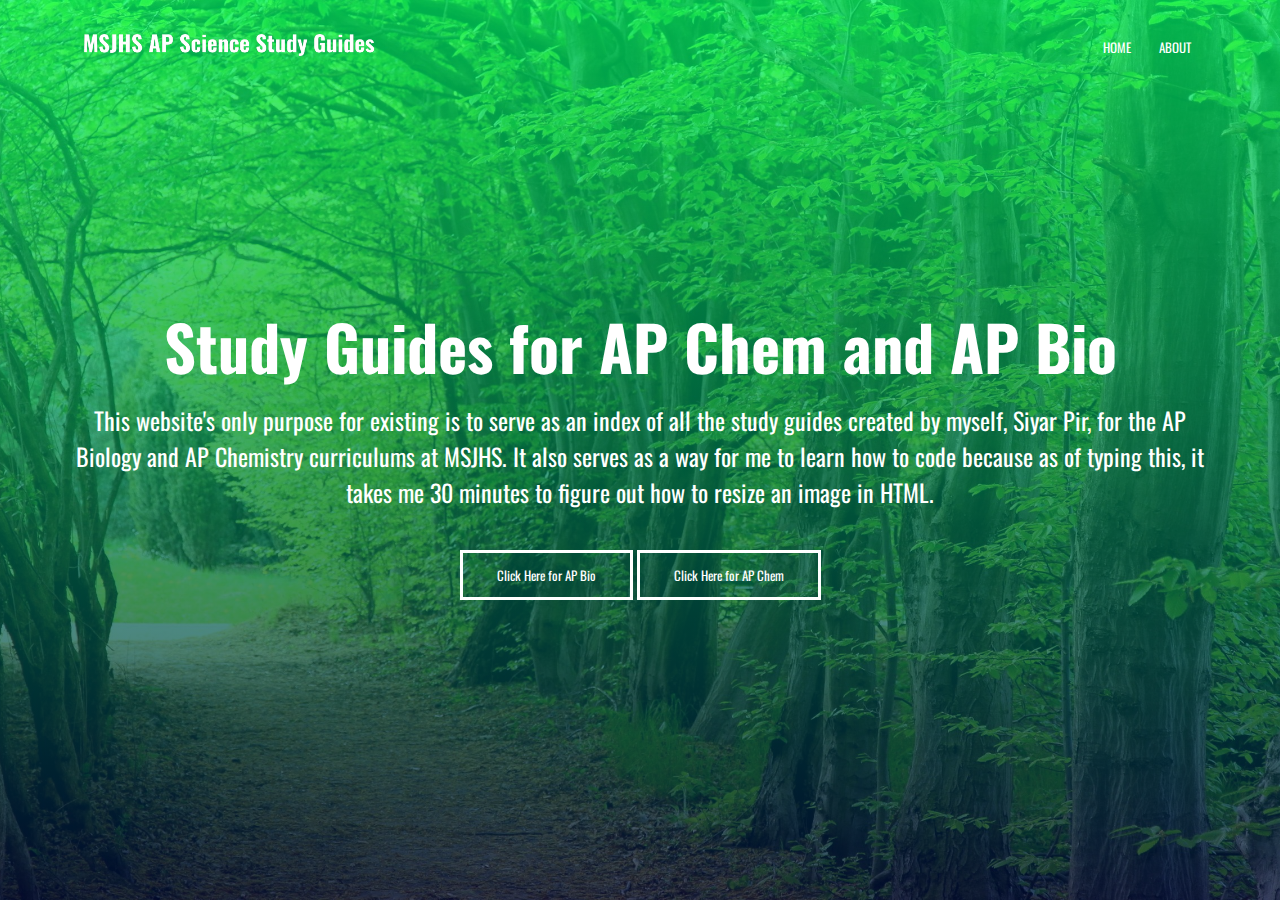
<file: index.html>
<!DOCTYPE html>
<html>
<head>
    <meta name="viewport" content="width=device-width, initial-scale=1">
    <title>MSJHS AP Study Guides</title>
    <link rel="stylesheet" href="website.css">
    <link href="<link rel="preconnect" href="https://fonts.googleapis.com">
    <link rel="preconnect" href="https://fonts.gstatic.com" crossorigin>
    <link href="https://fonts.googleapis.com/css2?family=Oswald:wght@300;400;700&display=swap" rel="stylesheet">
    <link rel="stylesheet" href="https://cdnjs.cloudflare.com/ajax/libs/font-awesome/6.1.1/css/all.min.css" integrity="sha512-KfkfwYDsLkIlwQp6LFnl8zNdLGxu9YAA1QvwINks4PhcElQSvqcyVLLD9aMhXd13uQjoXtEKNosOWaZqXgel0g==" crossorigin="anonymous" referrerpolicy="no-referrer" />
</head>
<body>
    <section class="header">
         <nav>
             <a href="/"><img src="images/logo2.png"></a>
             <div class="nav-links" id="navLinks">
                <i class="fa-solid fa-x" onclick="hideMenu()"></i>
                 <ul>
                     <li><a href="/">HOME</a></li>
                     <li><a href="about.html">ABOUT</a></li>
                 </ul>
            </div>
            <i class="fa-solid fa-bars" onclick="showMenu()""></i>
         </nav>

         <div class="text-box">
            <h1>Study Guides for AP Chem and AP Bio</h1>
            <p>This website's only purpose for existing is to serve as an index of all the study guides created by myself, Siyar Pir, for the AP Biology and AP Chemistry curriculums at MSJHS. It also serves as a way for me to learn how to code because as of typing this, it takes me 30 minutes to figure out how to resize an image in HTML.</p>
            <a href="studyguides.html" class="amogus">Click Here for AP Bio</a>
            <a href="studyguideschem.html" class="amogus1">Click Here for AP Chem</a>
    </section>
    <!-----Java stuff for menu toggling thing----->
    <script>

        var navLink = document.getElementById("navLinks")

        function showMenu(){
            navLinks.style.right = "0";
        }
        function hideMenu(){
            navLinks.style.right = "-200px";
        }

    </script>

</body>
</html>
</file>
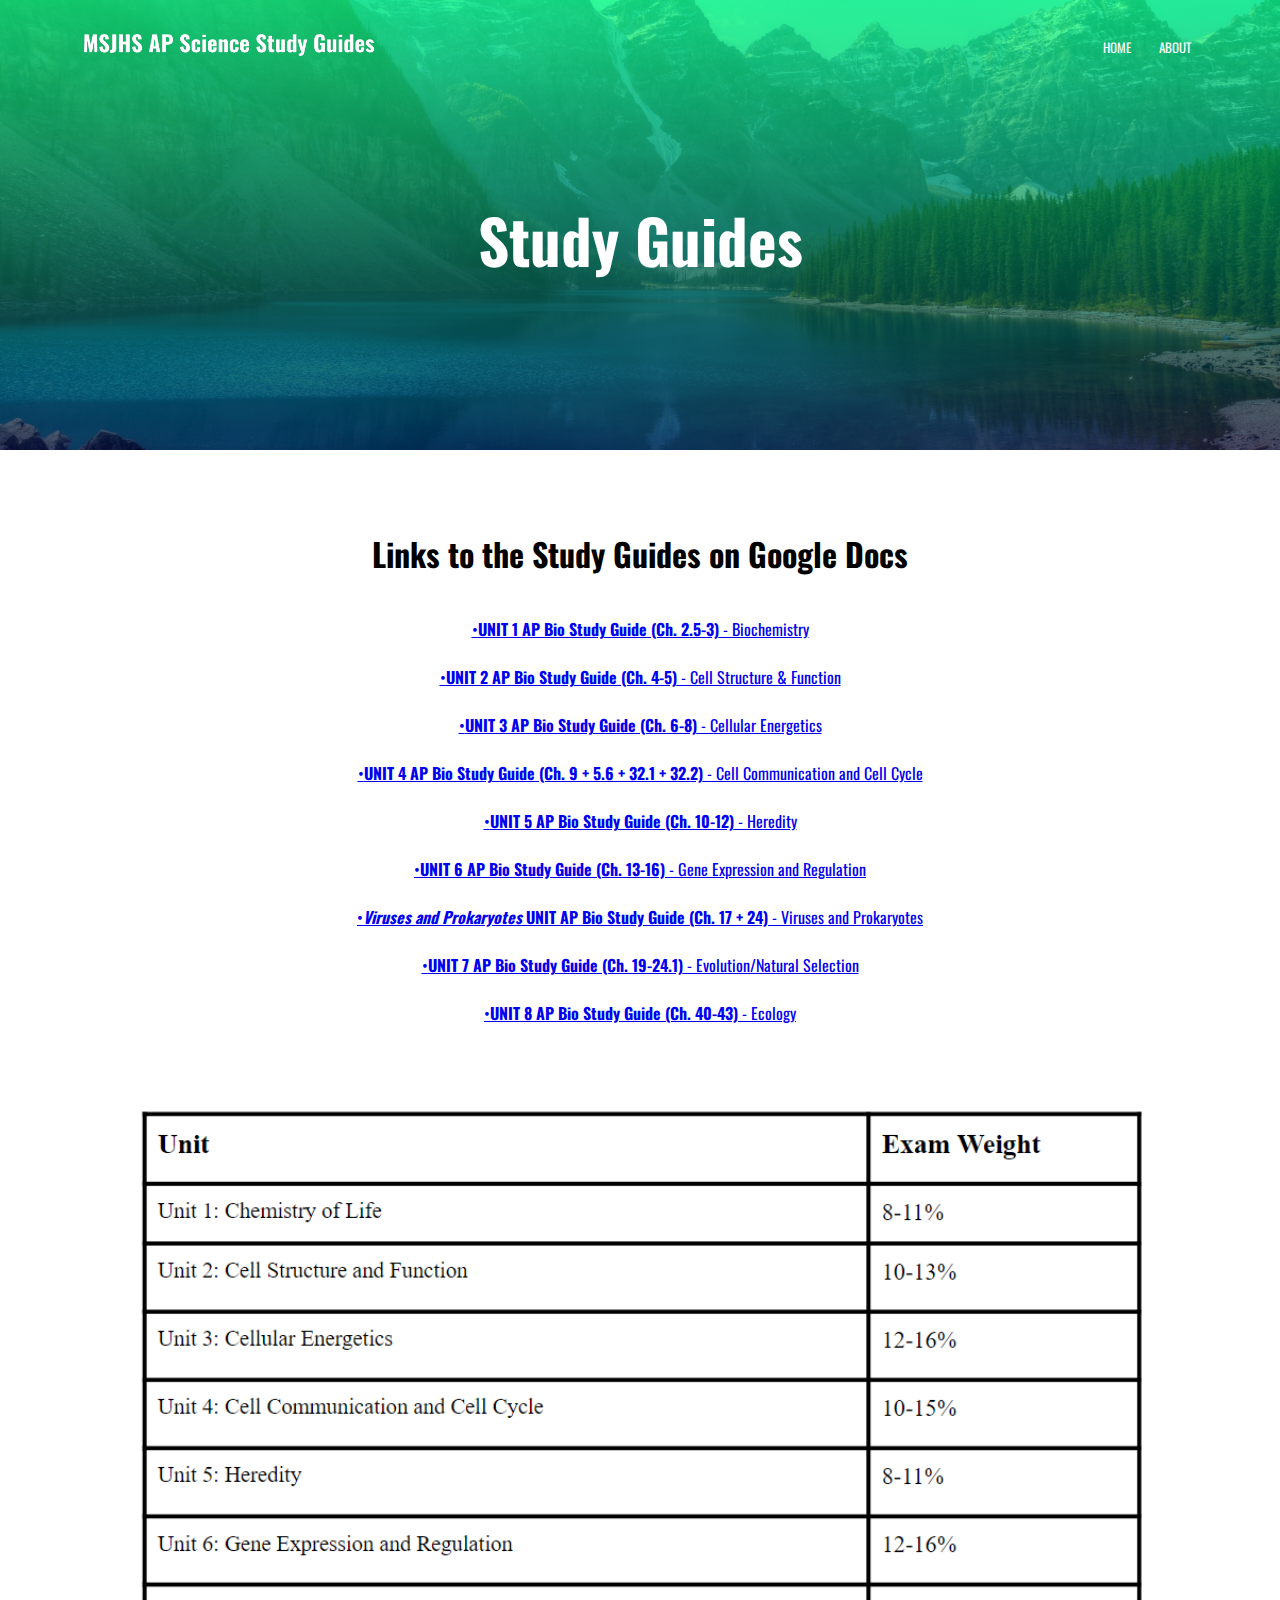
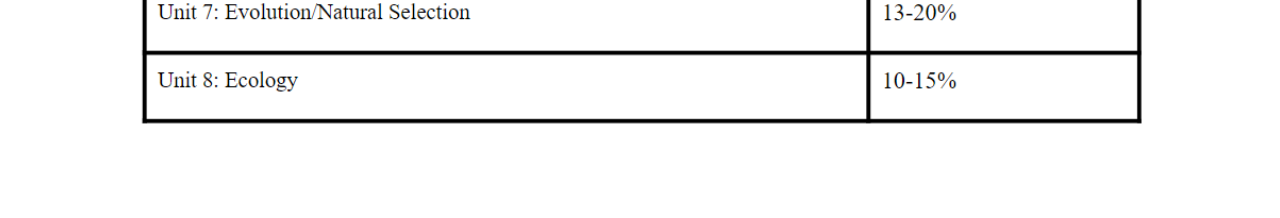
<file: studyguides.html>
<!DOCTYPE html>
<html>
<head>
    <meta name="viewport" content="width=device-width, initial-scale=1">
    <title>MSJHS AP Study Guides</title>
    <link rel="stylesheet" href="website.css">
    <link href="<link rel="preconnect" href="https://fonts.googleapis.com">
    <link rel="preconnect" href="https://fonts.gstatic.com" crossorigin>
    <link href="https://fonts.googleapis.com/css2?family=Oswald:wght@300;400;700&display=swap" rel="stylesheet">
    <link rel="stylesheet" href="https://cdnjs.cloudflare.com/ajax/libs/font-awesome/6.1.1/css/all.min.css" integrity="sha512-KfkfwYDsLkIlwQp6LFnl8zNdLGxu9YAA1QvwINks4PhcElQSvqcyVLLD9aMhXd13uQjoXtEKNosOWaZqXgel0g==" crossorigin="anonymous" referrerpolicy="no-referrer" />
</head>
<body>
    <section class="subHeader1">
         <nav>
             <a href="/"><img src="images/logo2.png"></a>
             <div class="nav-links" id="navLinks">
                <i class="fa-solid fa-x" onclick="hideMenu()"></i>
                 <ul>
                     <li><a href="/">HOME</a></li>
                     <li><a href="about.html">ABOUT</a></li>
                 </ul>
            </div>
            <i class="fa-solid fa-bars" onclick="showMenu()""></i>
         </nav>
         <h1>Study Guides</h1>
    </section>

    <!-----Study Guides----->

    <section class="studyGuides">
       <div class="row">
           <div class="list">
               <h1>Links to the Study Guides on Google Docs</h1>
               <p></p>
               <a href="https://docs.google.com/document/d/1qfvuJJcR0M6b9dQVdMrxCt_At0ozVjF7XN6SccK0YFE/edit?usp=sharing" target="_blank">•<strong>UNIT 1 AP Bio Study Guide (Ch. 2.5-3)</strong> - Biochemistry</a><br><br>
               <a href="https://docs.google.com/document/d/1ChFARB_j7F3LmqtG_GiWmN6i7xlsnzUWvaYqHRtgYm8/edit?usp=sharing" target="_blank">•<strong>UNIT 2 AP Bio Study Guide (Ch. 4-5)</strong> - Cell Structure & Function</a><br><br>
               <a href="https://docs.google.com/document/d/1zaCM3_zr7-y95Xd_NVdDBRn6gb7YCTDew4eGQRJJFE4/edit?usp=sharing" target="_blank">•<strong>UNIT 3 AP Bio Study Guide (Ch. 6-8)</strong> - Cellular Energetics</a><br><br>
               <a href="https://docs.google.com/document/d/1re3snV3u16lFQz1PiuNOGMewBbrFd4AxvAtoIgy2eZk/edit?usp=sharing" target="_blank">•<strong>UNIT 4 AP Bio Study Guide (Ch. 9 + 5.6 + 32.1 + 32.2)</strong> - Cell Communication and Cell Cycle</a><br><br>
               <a href="https://docs.google.com/document/d/19AFvsImaUDXA-MVVNF1tQd6LJ8B7w7qU9LihMjLSHww/edit?usp=sharing" target="_blank">•<strong>UNIT 5 AP Bio Study Guide (Ch. 10-12)</strong> - Heredity</a><br><br>
               <a href="https://docs.google.com/document/d/1J3oikeE27vMz56WDyutmJi80f95t8y2R2o6PxQpmLLo/edit?usp=sharing" target="_blank">•<strong>UNIT 6 AP Bio Study Guide (Ch. 13-16)</strong> - Gene Expression and Regulation</a><br><br>
               <a href="https://docs.google.com/document/d/1wBVGc2GQNxtk9KnQNQyLhNq3trrmGj1HvsnGqp3zu9Q/edit?usp=sharing" target="_blank">•<strong><i>Viruses and Prokaryotes</i> UNIT AP Bio Study Guide (Ch. 17 + 24)</strong> - Viruses and Prokaryotes</a><br><br>
               <a href="https://docs.google.com/document/d/1EhirN8hExNq4jyzx3Vsl8BzQ_bRckrDLpw5vJXEhrOg/edit?usp=sharing" target="_blank">•<strong>UNIT 7 AP Bio Study Guide (Ch. 19-24.1)</strong> - Evolution/Natural Selection</a><br><br>
               <a href="https://docs.google.com/document/d/1PRRhZBPB67QXJyaIDhmPmrsERNbRDHh3XD8Vg7uO3eQ/edit?usp=sharing" target="_blank">•<strong>UNIT 8 AP Bio Study Guide (Ch. 40-43)</strong> - Ecology</a><br><br><br>
           </div>
       </div>
       
       <div class="chart">
        <img src="images/Screenshot (1194).png">
    </div>
    </section>

    <!-----Java stuff for menu toggling thing----->
    <script>

        var navLink = document.getElementById("navLinks")

        function showMenu(){
            navLinks.style.right = "0";
        }
        function hideMenu(){
            navLinks.style.right = "-200px";
        }

    </script>

</body>
</html>
</file>
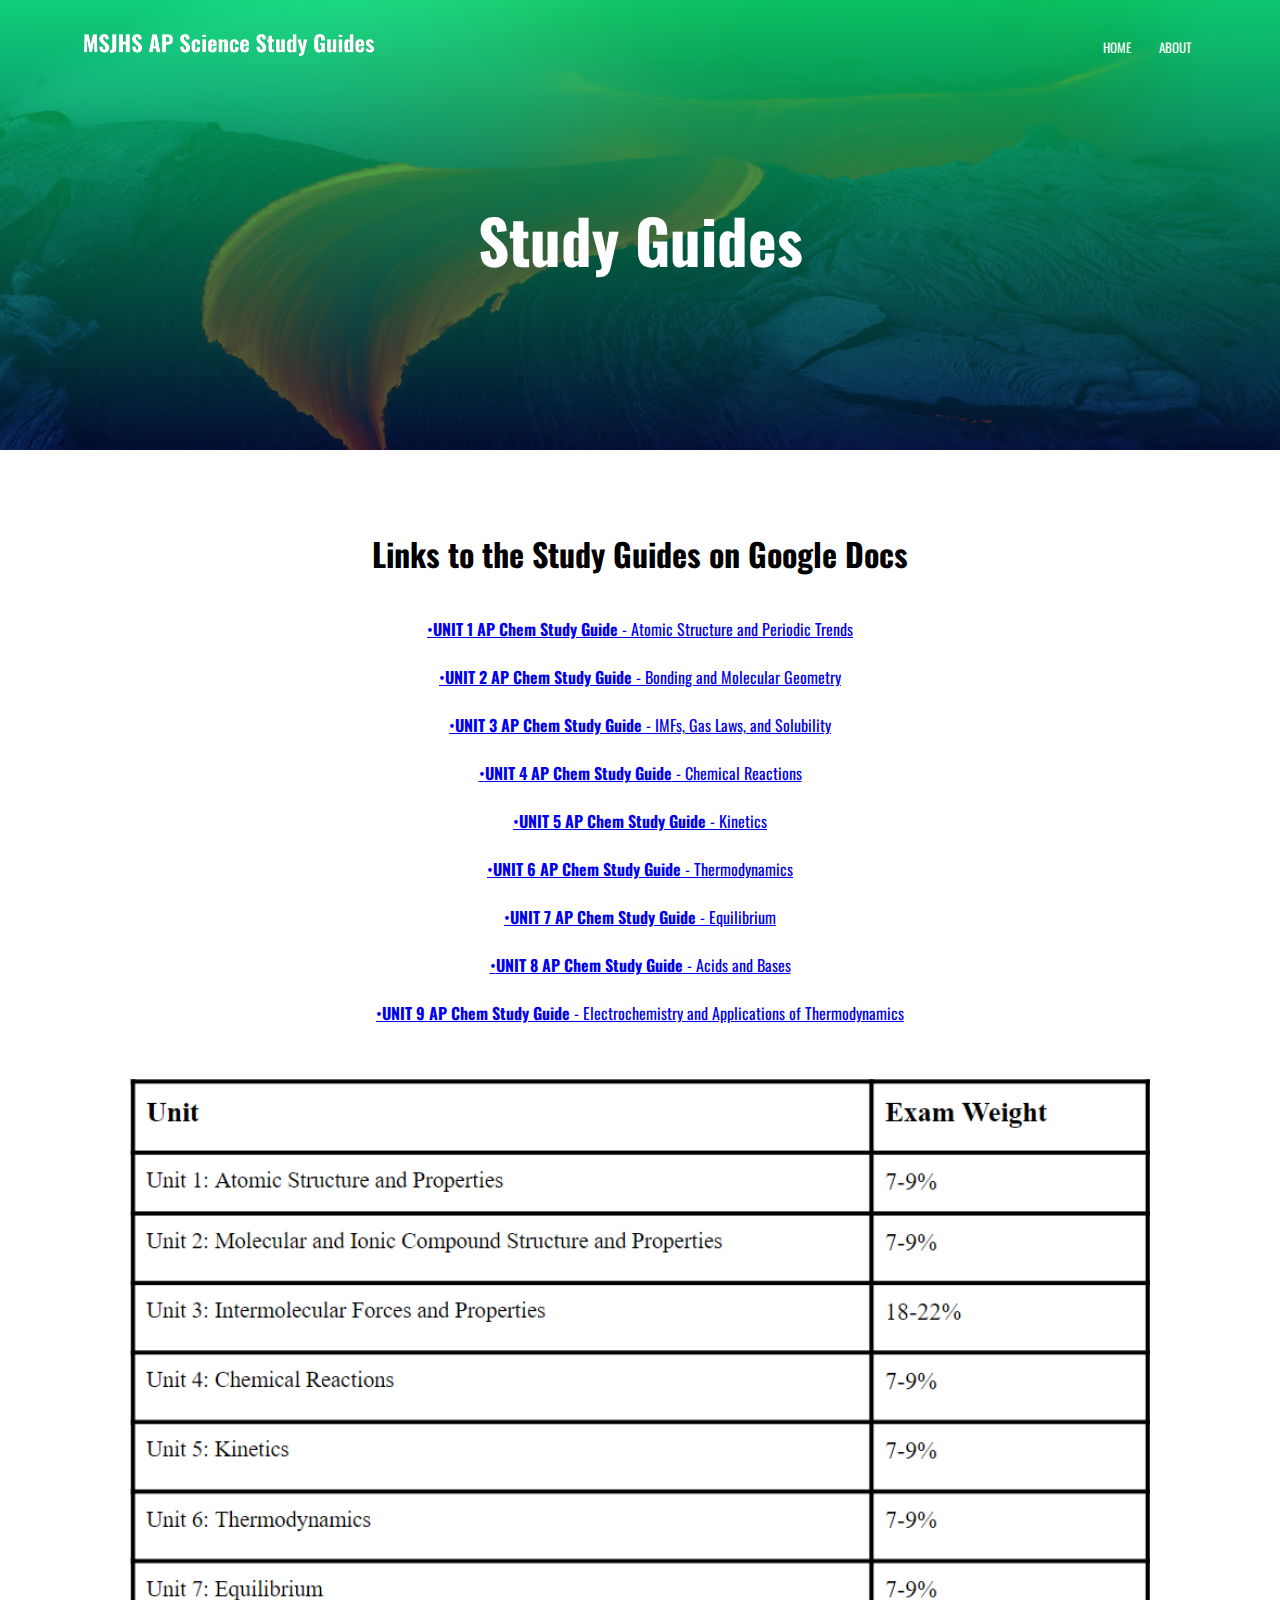
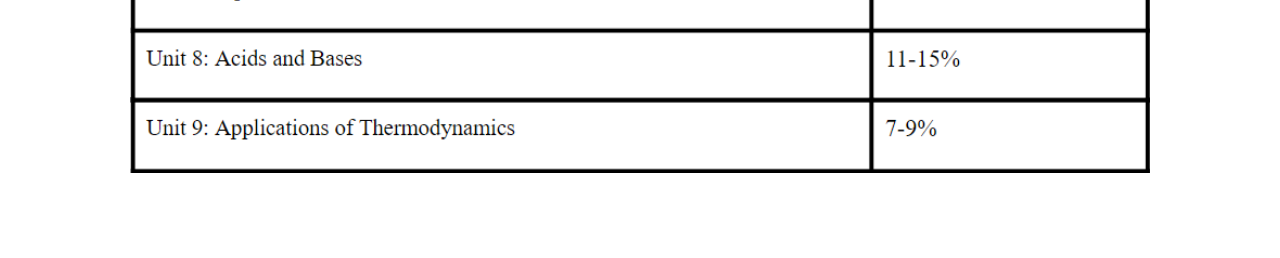
<file: studyguideschem.html>
<!DOCTYPE html>
<html>
<head>
    <meta name="viewport" content="width=device-width, initial-scale=1">
    <title>MSJHS AP Study Guides</title>
    <link rel="stylesheet" href="website.css">
    <link href="<link rel="preconnect" href="https://fonts.googleapis.com">
    <link rel="preconnect" href="https://fonts.gstatic.com" crossorigin>
    <link href="https://fonts.googleapis.com/css2?family=Oswald:wght@300;400;700&display=swap" rel="stylesheet">
    <link rel="stylesheet" href="https://cdnjs.cloudflare.com/ajax/libs/font-awesome/6.1.1/css/all.min.css" integrity="sha512-KfkfwYDsLkIlwQp6LFnl8zNdLGxu9YAA1QvwINks4PhcElQSvqcyVLLD9aMhXd13uQjoXtEKNosOWaZqXgel0g==" crossorigin="anonymous" referrerpolicy="no-referrer" />
</head>
<body>
    <section class="subHeader2">
         <nav>
             <a href="/"><img src="images/logo2.png"></a>
             <div class="nav-links" id="navLinks">
                <i class="fa-solid fa-x" onclick="hideMenu()"></i>
                 <ul>
                     <li><a href="/">HOME</a></li>
                     <li><a href="about.html">ABOUT</a></li>
                 </ul>
            </div>
            <i class="fa-solid fa-bars" onclick="showMenu()""></i>
         </nav>
         <h1>Study Guides</h1>
    </section>

    <!-----Study Guides----->

    <section class="studyGuides">
        <div class="row">
            <div class="list">
                <h1>Links to the Study Guides on Google Docs</h1>
                <p></p>
                <a href="https://docs.google.com/document/d/1kjX0pmcjXH5LnUP8NJ2I4bRn6GCqF-1y84kPYakLJTI/edit?usp=sharing" target="_blank">•<strong>UNIT 1 AP Chem Study Guide</strong> - Atomic Structure and Periodic Trends</a><br><br>
                <a href="https://docs.google.com/document/d/1Cgmnd3JEN7u_jP3wuuT0mrpxIaL2WCvbcjWh0xLi_YA/edit?usp=sharing" target="_blank">•<strong>UNIT 2 AP Chem Study Guide</strong> - Bonding and Molecular Geometry</a><br><br>
                <a href="https://docs.google.com/document/d/1crEmkUnn_iBr-c_mvmwJfV-0tf8c9LyGxxfz8CY_X_Y/edit?usp=sharing" target="_blank">•<strong>UNIT 3 AP Chem Study Guide</strong> - IMFs, Gas Laws, and Solubility</a><br><br>
                <a href="https://docs.google.com/document/d/1w99-VOHUKzDhWaq2j50amhYS5qenFFq32rW3ElPETb4/edit?usp=sharing" target="_blank">•<strong>UNIT 4 AP Chem Study Guide</strong> - Chemical Reactions</a><br><br>
                <a href="https://docs.google.com/document/d/1GTrBAYmEeNYRWxlU7dzuij0StW5ukhwDFvnAKZdf0oY/edit?usp=sharing" target="_blank">•<strong>UNIT 5 AP Chem Study Guide</strong> - Kinetics</a><br><br>
                <a href="https://docs.google.com/document/d/1f5LuU3hdCBgR36bX6qiGP1M1hHg3aX9rT0gQHk3sY0Y/edit?usp=sharing" target="_blank">•<strong>UNIT 6 AP Chem Study Guide</strong> - Thermodynamics</a><br><br>
                <a href="https://docs.google.com/document/d/1j9GmpmuSNZbs3RXWnDbeExqdEm5pcS4GhNp2QNTzHNk/edit?usp=sharing" target="_blank">•<strong>UNIT 7 AP Chem Study Guide</strong> - Equilibrium</a><br><br>
                <a href="https://docs.google.com/document/d/1Rw_Ke0Woy4l7ujdmpaNTojslzUixzXmTYqxPLDGI6uU/edit?usp=sharing" target="_blank">•<strong>UNIT 8 AP Chem Study Guide</strong> - Acids and Bases</a><br><br>
                <a href="https://docs.google.com/document/d/174rrhwbptrwwH1dHzBWMJqVEBA_Jqm8w6oKWYHfrrmA/edit?usp=sharing" target="_blank">•<strong>UNIT 9 AP Chem Study Guide</strong> - Electrochemistry and Applications of Thermodynamics</a><br><br>
            </div>
        </div>
        <div class="chart1">
            <img src="images/Screenshot (1331).png">
        </div>
        </section>

 <!-----Java stuff for menu toggling thing----->
 <script>

    var navLink = document.getElementById("navLinks")

    function showMenu(){
        navLinks.style.right = "0";
    }
    function hideMenu(){
        navLinks.style.right = "-200px";
    }

</script>

</body>
</html>
</file>
<file: website.css>
*{
margin:0;
padding: 0;
font-family: 'Oswald', sans-serif;
}
.header{
    min-height: 100vh;
    width: 100%;
    background-image: linear-gradient(rgba(0, 252, 109, 0.7),rgba(0, 13, 60, 0.7)),url(images/429874.jpg);
    background-position: center;
    background-size: cover;
    position: relative;
}
nav{
    display: flex;
    padding: 2% 6%;
    justify-content: space-between;
    align-items: center;
}
nav img{
  width: 300px;  
}
.nav-links{
    flex: 1;
    text-align: right;
}
.nav-links ul li{
   list-style: none; 
   display: inline-block;
   padding: 8px 12px;
   position: relative;
}
.nav-links ul li a{
   color:white;
   text-decoration: none; 
   font-size: 13px;    
}
.nav-links ul li::after{
    content: '';
    width: 0%;
    height: 3px;
    background: #ffffff;
    display: block;
    margin: auto;
    transition: 0.5s;
}
.nav-links ul li:hover::after{
    width: 100%;
}
.text-box{
    width: 90%;
    color: #ffffff;
    position: absolute;
    top: 50%;
    left: 50%;
    transform: translate(-50%,-50%);
    text-align: center;
}
.text-box h1{
    font-size: 62px;
}
.text-box p{
    margin: 10px 0 40px;
    font-size: 24px;
    color: white;
}
.amogus{
    display: inline-block;
    text-decoration: none;
    color: white;
    border: 3px solid white;
    padding: 12px 34px;
    font-size: 13px;
    background-color: transparent;
    position: relative;
    cursor: pointer;
}
.amogus:hover{
    border: 3px solid rgb(51, 245, 109);
    background: rgb(51, 245, 109);
    transition: 0.5s;
}

.amogus1{
    display: inline-block;
    text-decoration: none;
    color: white;
    border: 3px solid white;
    padding: 12px 34px;
    font-size: 13px;
    background-color: transparent;
    position: relative;
    cursor: pointer;
}
.amogus1:hover{
    border: 3px solid rgb(34, 105, 236);
    background: rgb(34, 105, 236);
    transition: 0.5s;
}

nav .fa-solid{
    display: none;
}

@media(max-width: 700px){
    .text-box h1{
        font-size: 20px;
    }
    .nav-links ul li{
        display: block;
    }
    .nav-links{
        position: absolute;
        background: rgba(85, 255, 136, 0.836);
        height: 100vh;
        width: 200px;
        top: 0;
        right: -200px;
        text-align: left;
        z-index: 2;
        transition: 1s;
    }
    nav .fa-solid{
        display: block;
        color:#ffffff;
        margin: 10px;
        font-size: 22px;
        cursor: pointer;
    }
    .nav-links ul{
        padding: 30px;
    }
}

/*--------- about page ----------*/

.subHeader{
    height: 50vh;
    width: 100%;
    background-image: linear-gradient(rgba(0, 255, 110, 0.7),rgba(0, 13, 60, 0.7)),url(images/about.jpg);
    background-position: center;
    background-size: cover;
    text-align: center;
    color: #ffffff;
}
.subHeader h1{
    font-size: 380%;
    margin-top: 100px;
}
.about{
    width: 80%;
    margin: auto;
    padding-top: 80px;
    padding-bottom: 50px;
}
.txtbook{
    flex-basis: 48%;
    padding: 30px 2px;
}
.txtbook img{
    width: 100%;
}
.txtbook h1{
   padding-top: 0; 
}
.txtbook p{
    padding: 15px 0 25px;
}
.txtbook1{
    flex-basis: 48%;
    padding: 30px 2px;
}
.txtbook1 img{
    width: 100%;
}
.txtbook1 h1{
    padding-top: 0;
}
.txtbook1 p{
    padding: 15px 0 25px;
}

/*-----------study guides-----------*/
.subHeader1{
    height: 50vh;
    width: 100%;
    background-image: linear-gradient(rgba(0, 255, 110, 0.7),rgba(0, 13, 60, 0.7)),url(images/studyguides.webp);
    background-position: center;
    background-size: cover;
    text-align: center;
    color: #ffffff;
}
.subHeader1 h1{
    font-size: 380%;
    margin-top: 100px;
}
.studyGuides{
    width: 80%;
    margin: auto;
    padding-top: 80px;
    padding-bottom: 50px;
}
.studyGuides{
    text-align: center;
}
.list h1{
    padding-top: 0px;
}
.list p{
    padding: 15px 0 25px;
}
.chart{
    flex-basis: 48%;
    padding: 30px 2px;
}
.chart img{
    width: 100%;
}

/*-----------study guides1-----------*/
.subHeader2{
    height: 50vh;
    width: 100%;
    background-image: linear-gradient(rgba(0, 255, 110, 0.7),rgba(0, 13, 60, 0.7)),url(images/volcano-qu.jpg);
    background-position: center;
    background-size: cover;
    text-align: center;
    color: #ffffff;
}
.subHeader2 h1{
    font-size: 380%;
    margin-top: 100px;
}
.studyGuides{
    width: 80%;
    margin: auto;
    padding-top: 80px;
    padding-bottom: 50px;
}
.studyGuides{
    text-align: center;
}
.list h1{
    padding-top: 0px;
}
.list p{
    padding: 15px 0 25px;
}
.chart1{
    flex-basis: 48%;
    padding: 30px 2px;
}
.chart1 img{
    width: 100%;
}
</file>
